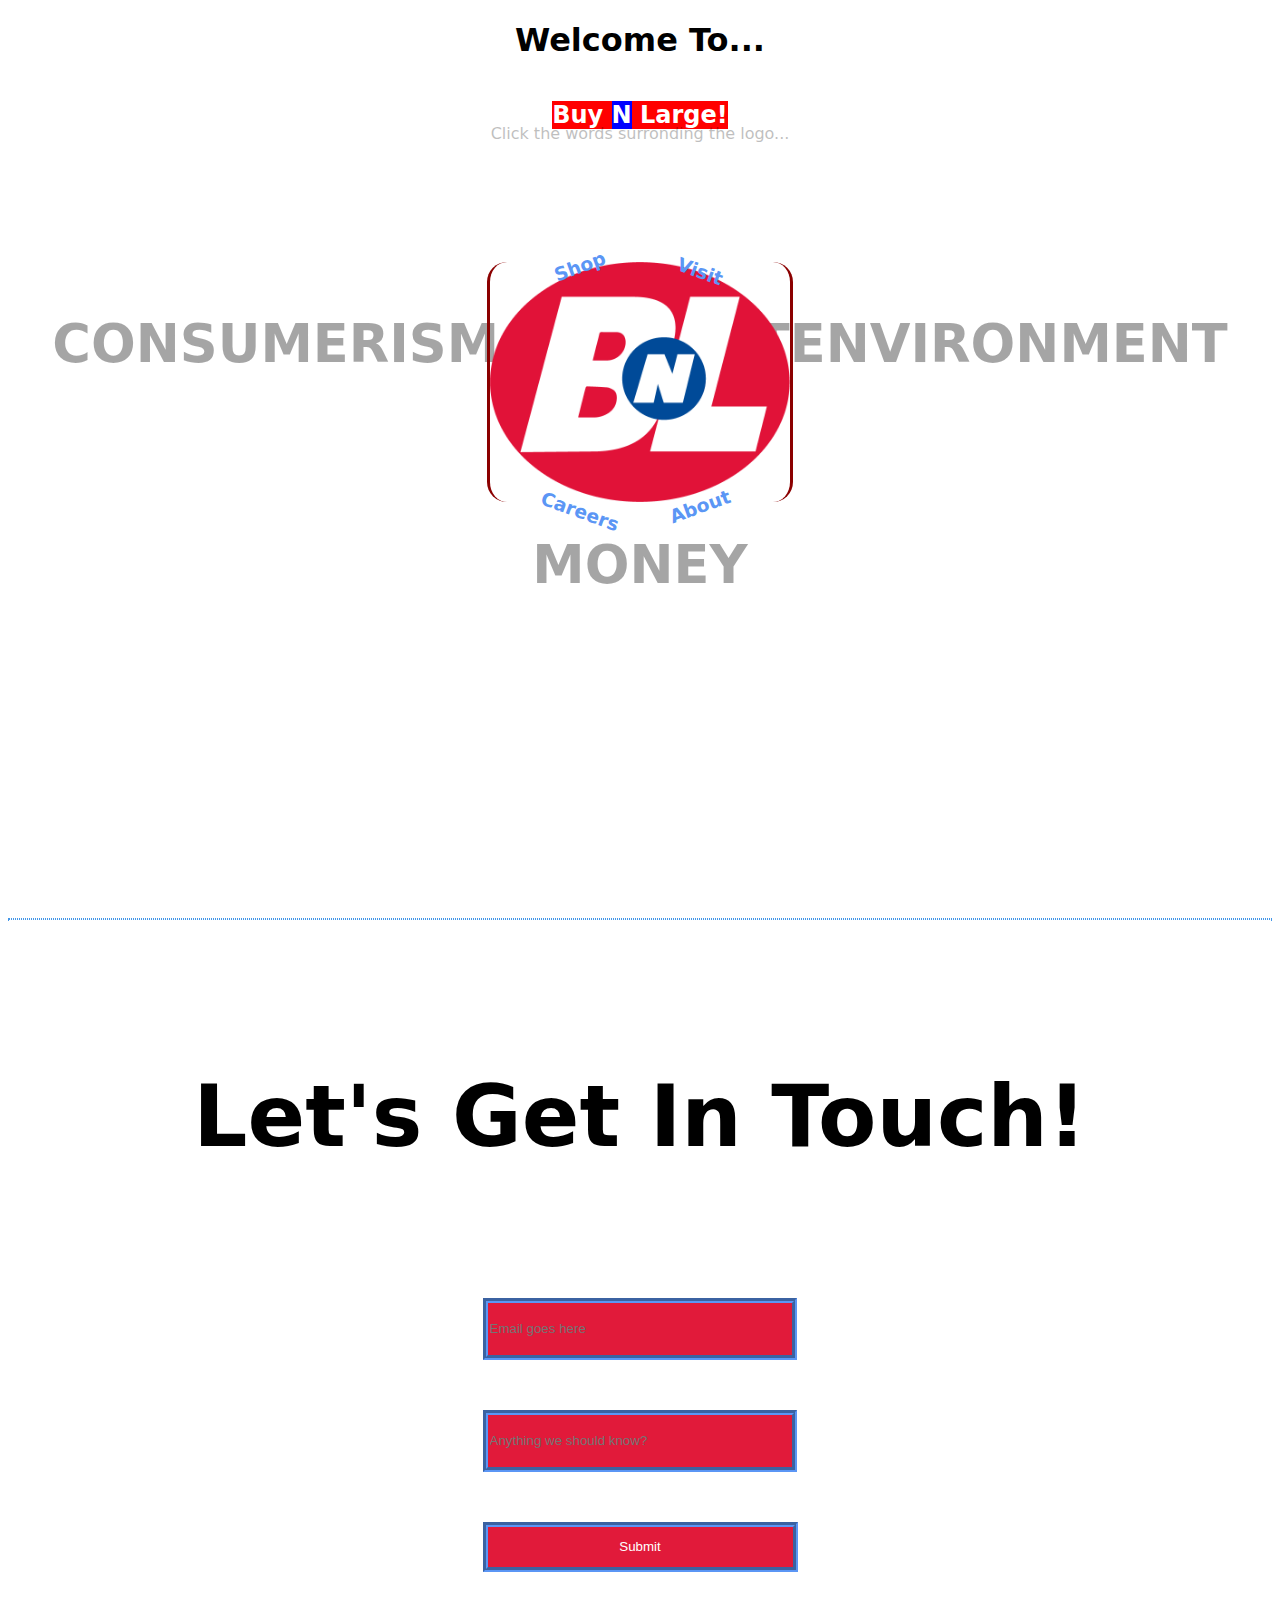
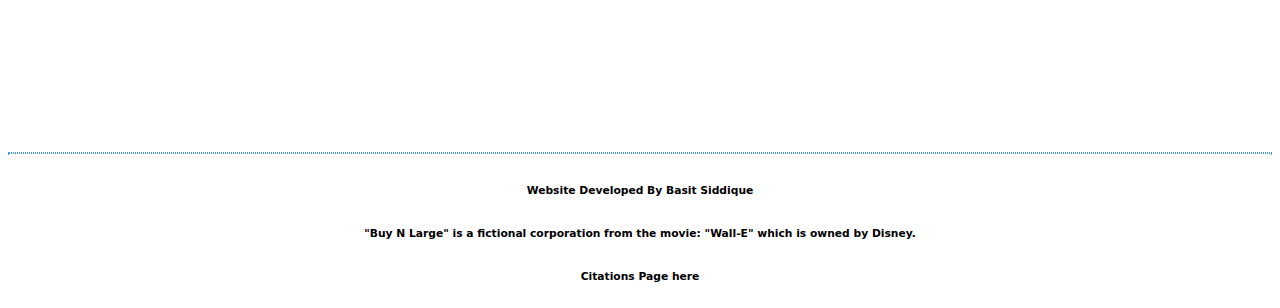
<file: index.html>
<!DOCTYPE html>
<html>
<head>
    <!--Hello Developer! Thanks for checking out this website!-->
    <title>Buy N Large Corporation</title>
    <link rel="stylesheet" href="HomepageCSS.css">
</head>
<body>
<h1>Welcome To...</h1>
<div class="upperBody">
<div class="titleFlex">
<h2 class="buynlargetitle">Buy <a class="n">N</a> Large!</h2>
</div>
<figcaption>Click the words surronding the logo...</figcaption>
<div class="linkFlex">
<a href="newvisit.html"><h3 class="buttonLink1">Visit</h3></a>
<a href="Shop.html"><h3 class="buttonLink2">Shop</h3></a>
<a href="careers.html"><h3 class="buttonLink3">Careers</h3></a>
<a href="aboutus.html"><h3 class="buttonLink4">About</h3></a>
</div>

<div class="image-flexbox">
<img class="buynlargee" src="Buy_n_Large_Logo.png">
</div>
<div class="wordAnimation">
   <h3 class="wordAna1">CONSUMERISM</h3> 
   <h3 class="wordAna2">COMFORT</h3>
   <h3 class="wordAna3">ENVIRONMENT</h3>
   <h3 class="wordAna4">MONEY</h3>
</div>
</div>
<hr class="border1"></hr>
<div class="lowerBody">
<!--Add showcase button can be clicked animation-->
<h5 class="letsget">Let's Get In Touch!</h5>
<div>
<form class="formSubmit">
<input class="emailSubmit" type="email" placeholder="Email goes here" required></input>    
<input class="messageSubmit" type="text" placeholder="Anything we should know?" required></input>
<input class="submitButton" type="submit"></input>
</form>
</div>
</div>
<footer>
<hr class="tagline"></hr>
<h6 class="tagline">Website Developed By Basit Siddique</h6>
<h6 class="tagline">"Buy N Large" is a fictional corporation from the movie: "Wall-E" which is owned by Disney.</h6>
<a href="citationspage.html"><h6 class="tagline">Citations Page here</h6></a>
</footer>
</body>
</html>
</file>
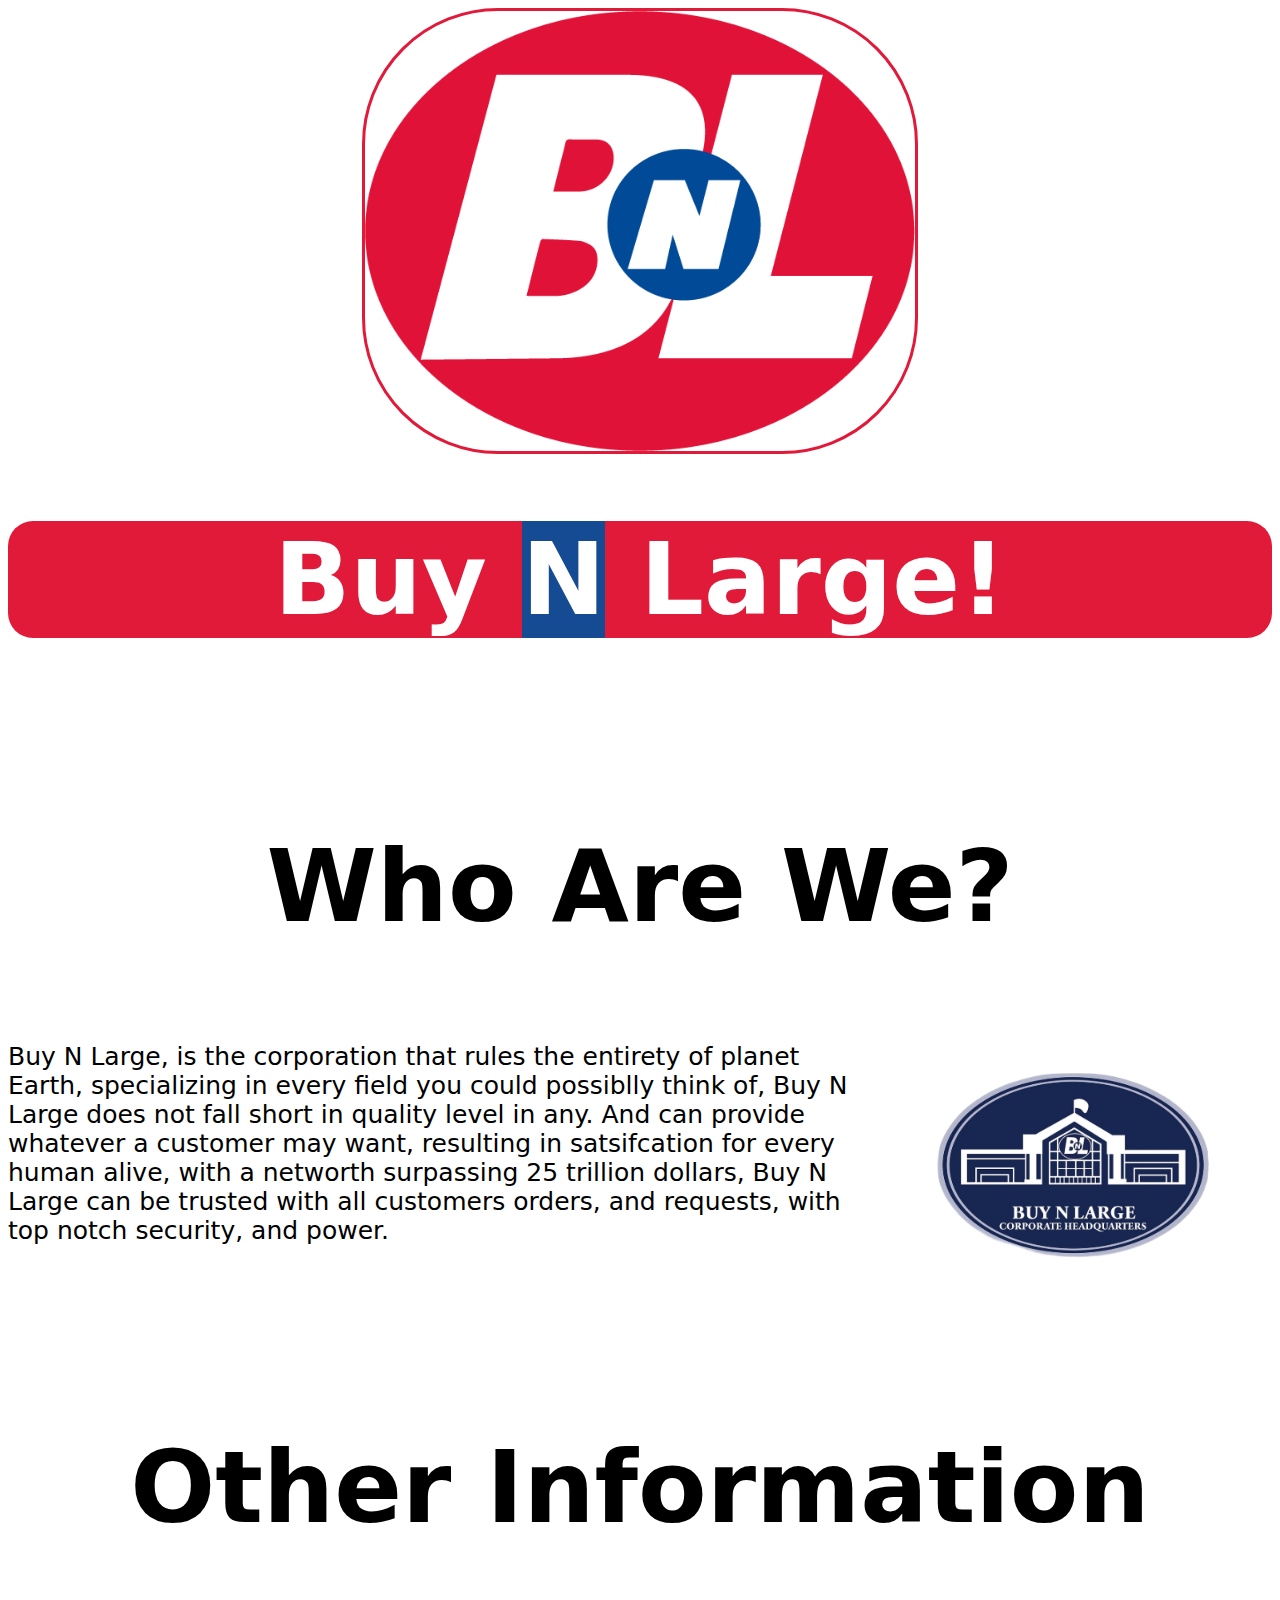
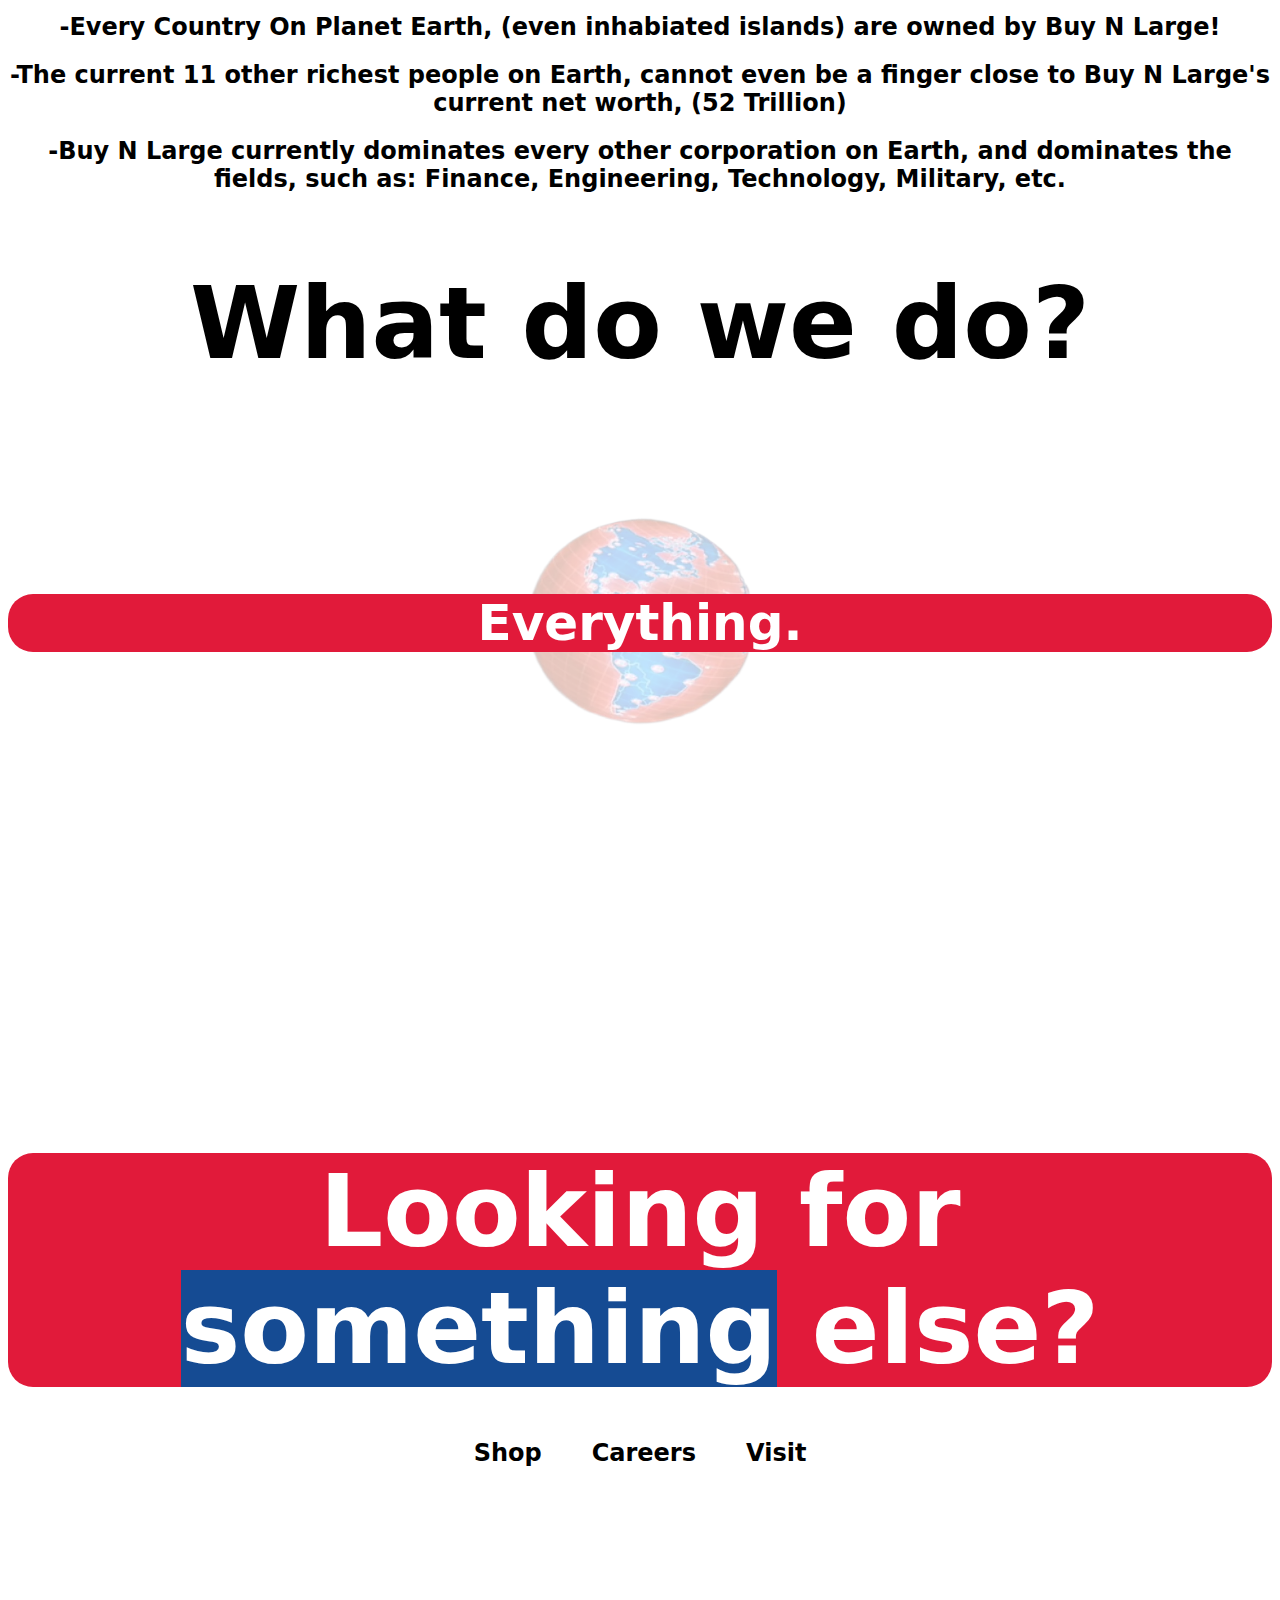
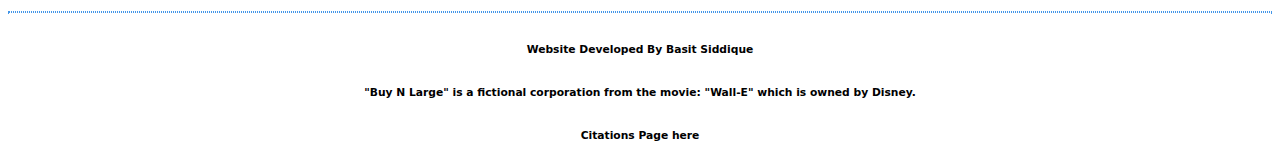
<file: aboutus.html>
<!DOCTYPE html>
<html>
<head>
    <title>About Buy N Large</title>
    <link rel="stylesheet" href="aboutus.css">
</head>
<body>
<div class="openingLogo">
    <img class="buynlargelogo" src="Buy_n_Large_Logo.png" alt="buy n large logo">
</div>
<h1 class="title1">Buy <a class="n">N</a> Large!</h1>
<h1 class="title2">Who Are We?</h1>
<div class="whoarewe">
<p>Buy N Large, is the corporation that rules the entirety of planet Earth, specializing in every field you could possiblly think of, Buy N Large does not fall short in quality level in any. 
    And can provide whatever a customer may want, resulting in satsifcation for every human alive, with a networth surpassing 25 trillion dollars, Buy N Large can be trusted with all customers orders, and requests, with top 
notch security, and power. </p>
<img class="buyhq" src="buynhq.png" alt="buy n large hq logo">
</div>
<h1 class="title3">Other Information</h1>
<h2 class="list1">-Every Country On Planet Earth, (even inhabiated islands) are owned by Buy N Large!</h2> 
<h2 class="list1">-The current 11 other richest people on Earth, cannot even be a finger close to Buy N Large's current net worth, (52 Trillion)</h2>
<h2 class="list1">-Buy N Large currently dominates every other corporation on Earth, and dominates the fields, such as: Finance, Engineering, Technology, Military, etc.</h2> 
<h1 class="title4">What do we do?</h1>
<h1 class="everything">Everything.</h1>
<div class="buynlargeearth">
<img class="earth" src="Earth.png" alt="Earth, which is owned by Buy N Large">
</div>
<h1 class="title1">Looking for <a class="n">something</a> else?</h1>
<div class="finalLinks">
<a href="Shop.html"><h2>Shop</h2></a>
<a href="careers.html"><h2>Careers</h2></a>
<a href="newvisit.html"><h2>Visit</h2></a>
</div>
<hr></hr>
<h6 class="tagline">Website Developed By Basit Siddique</h6>
<h6 class="tagline">"Buy N Large" is a fictional corporation from the movie: "Wall-E" which is owned by Disney.</h6>
<a href="citationspage.html"><h6 class="tagline">Citations Page here</h6></a>
</body>
</html>
</file>
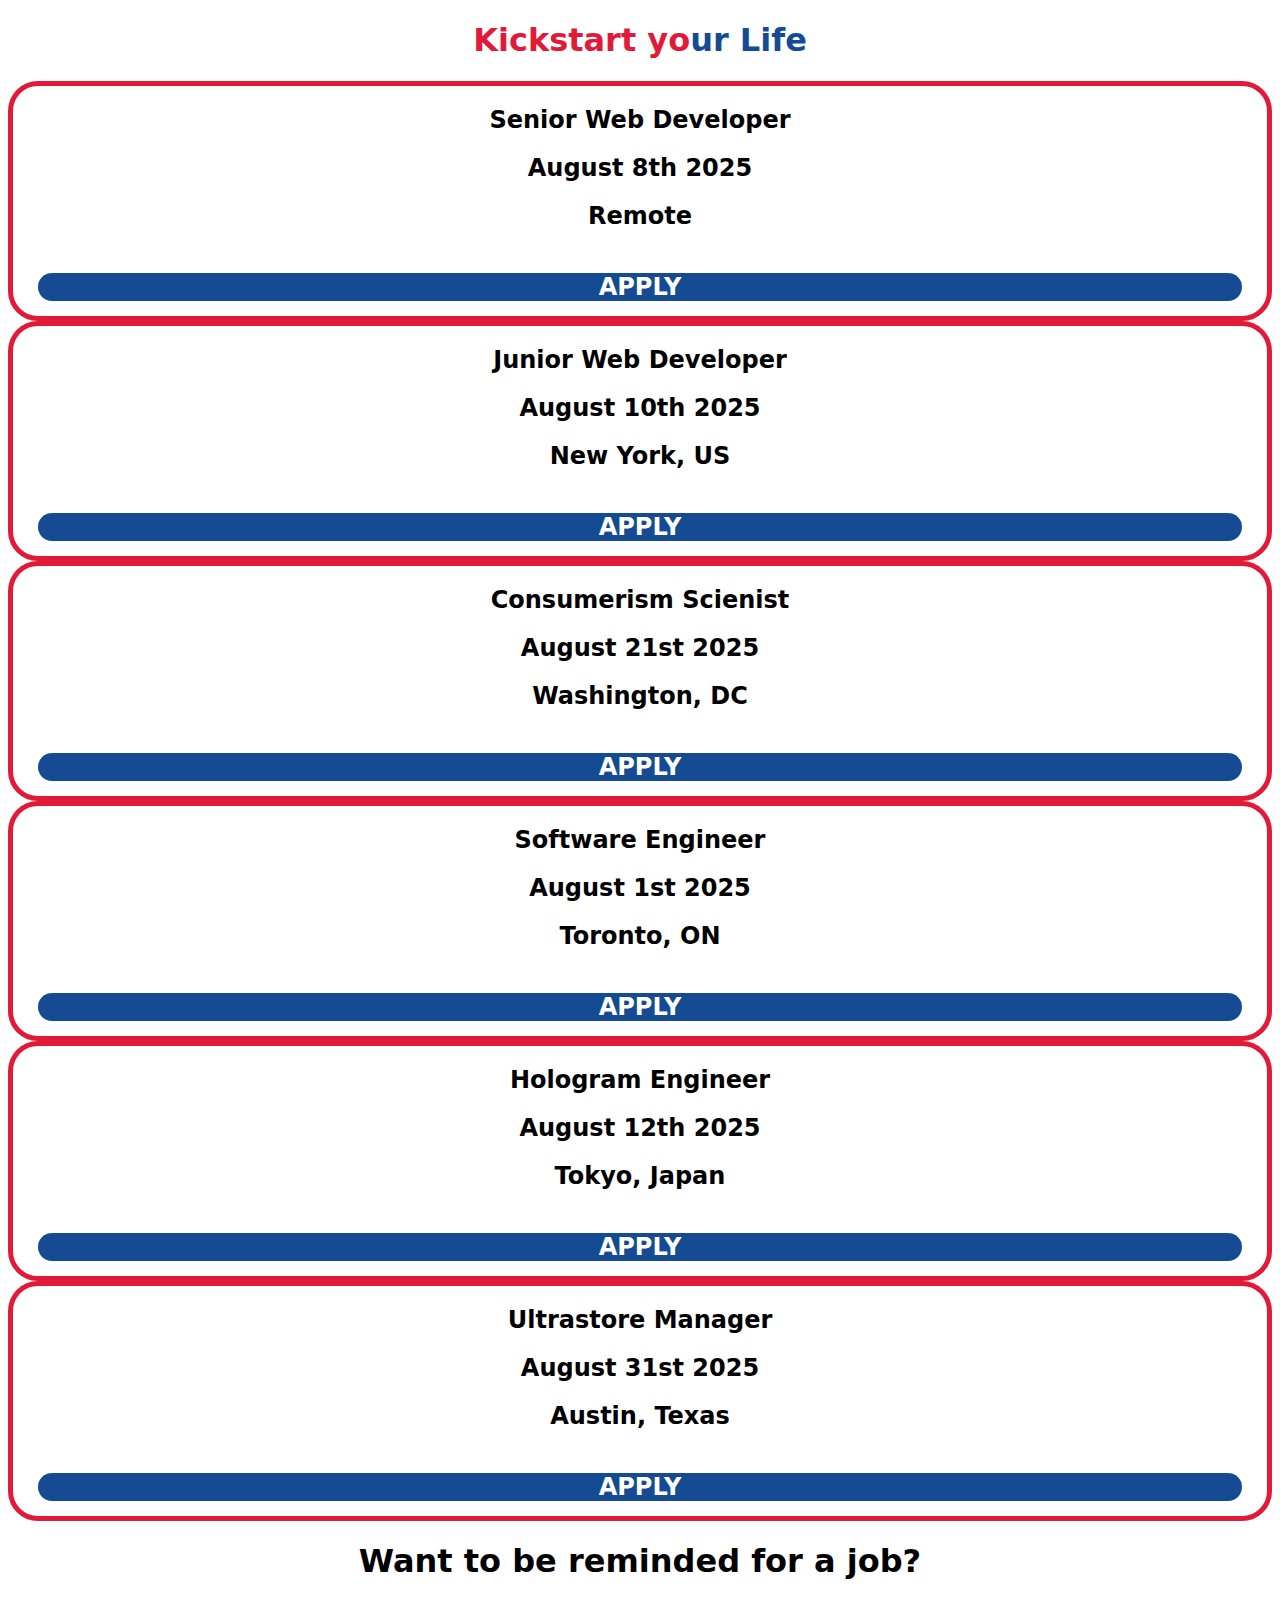
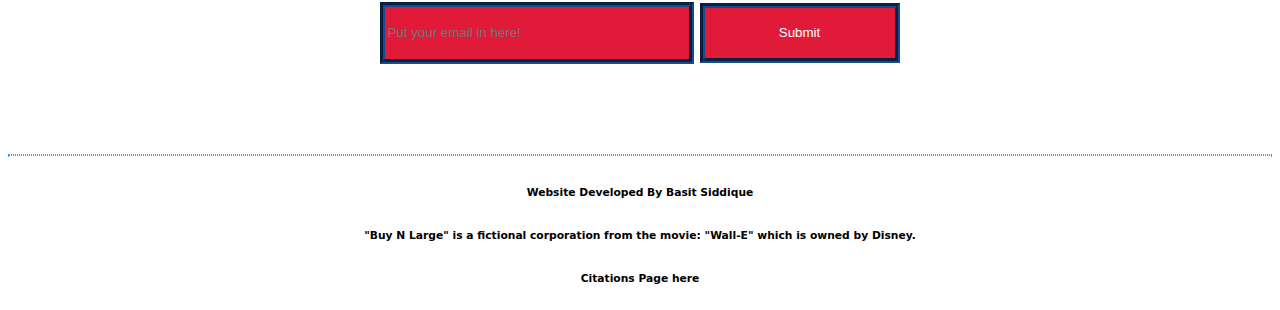
<file: careers.html>
<!DOCTYPE html>
<html>
<head>
    <title>Careers</title>
    <link rel="stylesheet" href="careers.css">
</head>
<body>
    <h1 class="kickstart">Kickstart yo<a class="kick2">ur Life</a></h1>

<div class="selectionFlex">
<div class="job">
    <h2 class="jobTitle">Senior Web Developer</h2>
    <h2 class="jobDate">August 8th 2025</h2>
    <h2 class="jobLocation">Remote</h2>
    <h2 class="apply">APPLY</h2>
</div>
<div class="job">
    <h2 class="jobTitle">Junior Web Developer</h2>
    <h2 class="jobDate">August 10th 2025</h2>
    <h2 class="jobLocation">New York, US</h2>
    <h2 class="apply">APPLY</h2>
</div>
<div class="job">
    <h2 class="jobTitle">Consumerism Scienist </h2>
    <h2 class="jobDate">August 21st 2025</h2>
    <h2 class="jobLocation">Washington, DC</h2>
    <h2 class="apply">APPLY</h2>
</div>
<div class="job">
    <h2 class="jobTitle">Software Engineer</h2>
    <h2 class="jobDate">August 1st 2025</h2>
    <h2 class="jobLocation">Toronto, ON</h2>
    <h2 class="apply">APPLY</h2>
</div>
<div class="job">
    <h2 class="jobTitle">Hologram Engineer</h2>
    <h2 class="jobDate">August 12th 2025</h2>
    <h2 class="jobLocation">Tokyo, Japan</h2>
    <h2 class="apply">APPLY</h2>
</div>
<div class="job">
    <h2 class="jobTitle">Ultrastore Manager</h2>
    <h2 class="jobDate">August 31st 2025</h2>
    <h2 class="jobLocation">Austin, Texas</h2>
    <h2 class="apply">APPLY</h2>
</div>
</div>
<div class="jobReminder">
<h1>Want to be reminded for a job?</h1>
<input type="email" placeholder="Put your email in here!" required>
<input class="submitButton" type="submit"></input>
</div>
<footer>
<hr></hr>
<h6 class="tagline">Website Developed By Basit Siddique</h6>
<h6 class="tagline">"Buy N Large" is a fictional corporation from the movie: "Wall-E" which is owned by Disney.</h6>
<a class="citelink" href="citationspage.html"><h6 class="tagline">Citations Page here</h6></a>
</footer>
</body>
</html>
</file>
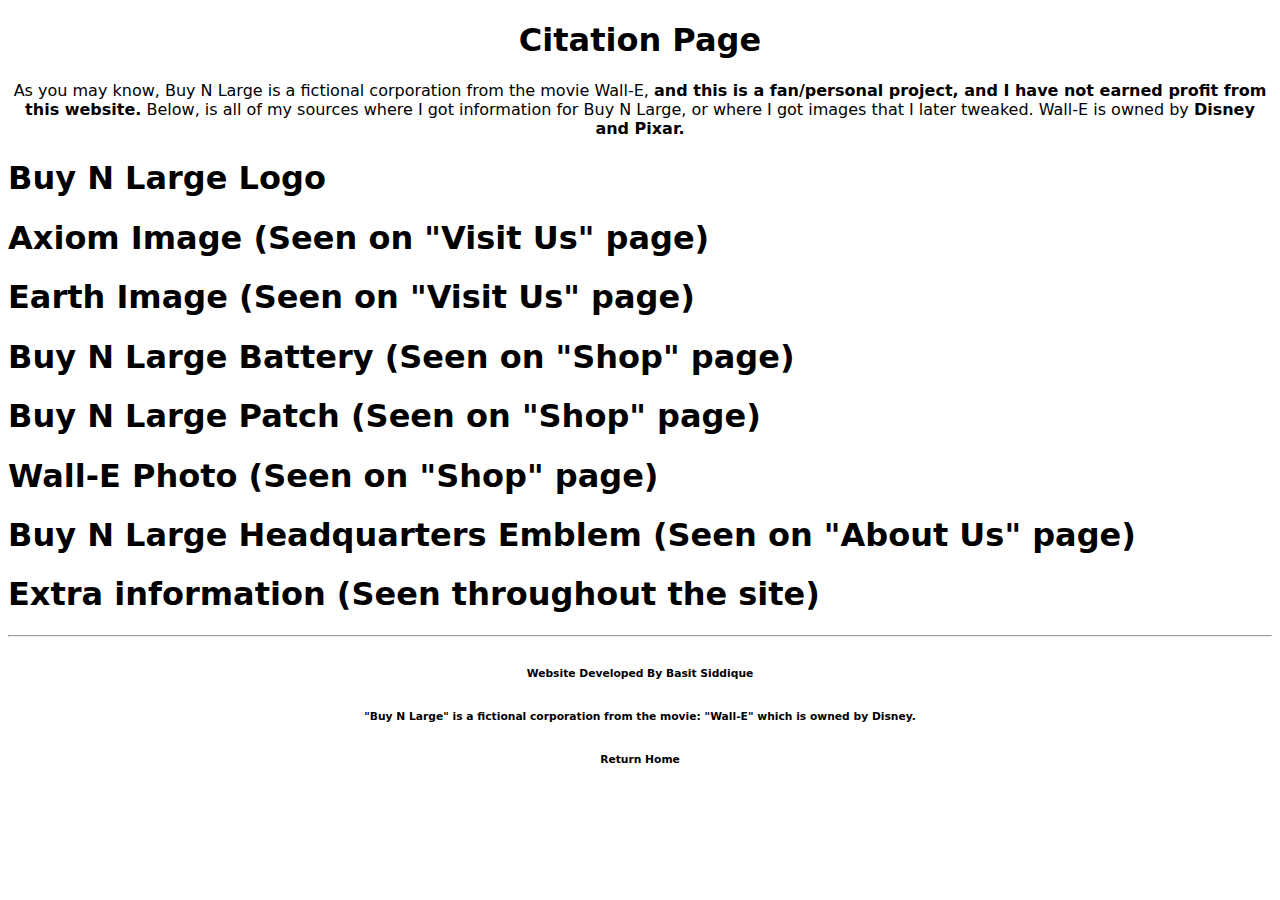
<file: citationspage.html>
<!DOCTYPE html>
<html>
<head>
    <title>Citations Page</title>
    <link rel="stylesheet" href="citation.css">
</head>
<body>
    <h1 class="title">Citation Page</h1>
<p>As you may know, Buy N Large is a fictional corporation from the movie Wall-E, <span><strong>and this is a fan/personal project, and I have not earned profit from this website.</strong></span>
 Below, is all of my sources where I got information for Buy N Large, or where I got images that I later tweaked. Wall-E is owned by <strong>Disney and Pixar.</strong></p>
 <div class="citationlist">
<a href="https://en.wikipedia.org/wiki/Megacorporation#/media/File:Buy_n_Large_Logo.png"><h1>Buy N Large Logo</h1></a> 
<a href="https://pixar.fandom.com/wiki/Axiom?file=Axiom_Orbit.jpg"><h1>Axiom Image (Seen on "Visit Us" page)</h1></a>
<a href="https://pixar.fandom.com/wiki/Buy_n_Large?file=314438_138455816254589_100002705143230_138897_699990163_n.jpg"><h1>Earth Image (Seen on "Visit Us" page)</h1></a>
<a href="https://www.deviantart.com/1200924/art/Buy-N-Large-Battery-1033237647"><h1>Buy N Large Battery (Seen on "Shop" page)</h1></a>
<a href="https://www.scifigeeks.com/shop/walle/disney-pixar-wall-e-buy-n-large-logo-3-patch/"><h1>Buy N Large Patch (Seen on "Shop" page)</h1></a>
<a href="https://en.wikipedia.org/wiki/WALL-E_(character)#/media/File:WALL-E_(character).png"><h1>Wall-E Photo (Seen on "Shop" page)</h1></a>
<a href="https://www.redbubble.com/i/poster/Buy-N-Large-Headquarters-by-ChloeFortin15/31872357.LVTDI"><h1>Buy N Large Headquarters Emblem (Seen on "About Us" page)</h1></a>
<a href="https://www.youtube.com/watch?v=Hkeu1pWgU0o"><h1>Extra information (Seen throughout the site)</h1></a>
<hr></hr>
<h6 class="tagline">Website Developed By Basit Siddique</h6>
<h6 class="tagline">"Buy N Large" is a fictional corporation from the movie: "Wall-E" which is owned by Disney.</h6>
<a href="Homepage.html"><h6 class="tagline">Return Home</h6></a>
</body>
</html>
</file>
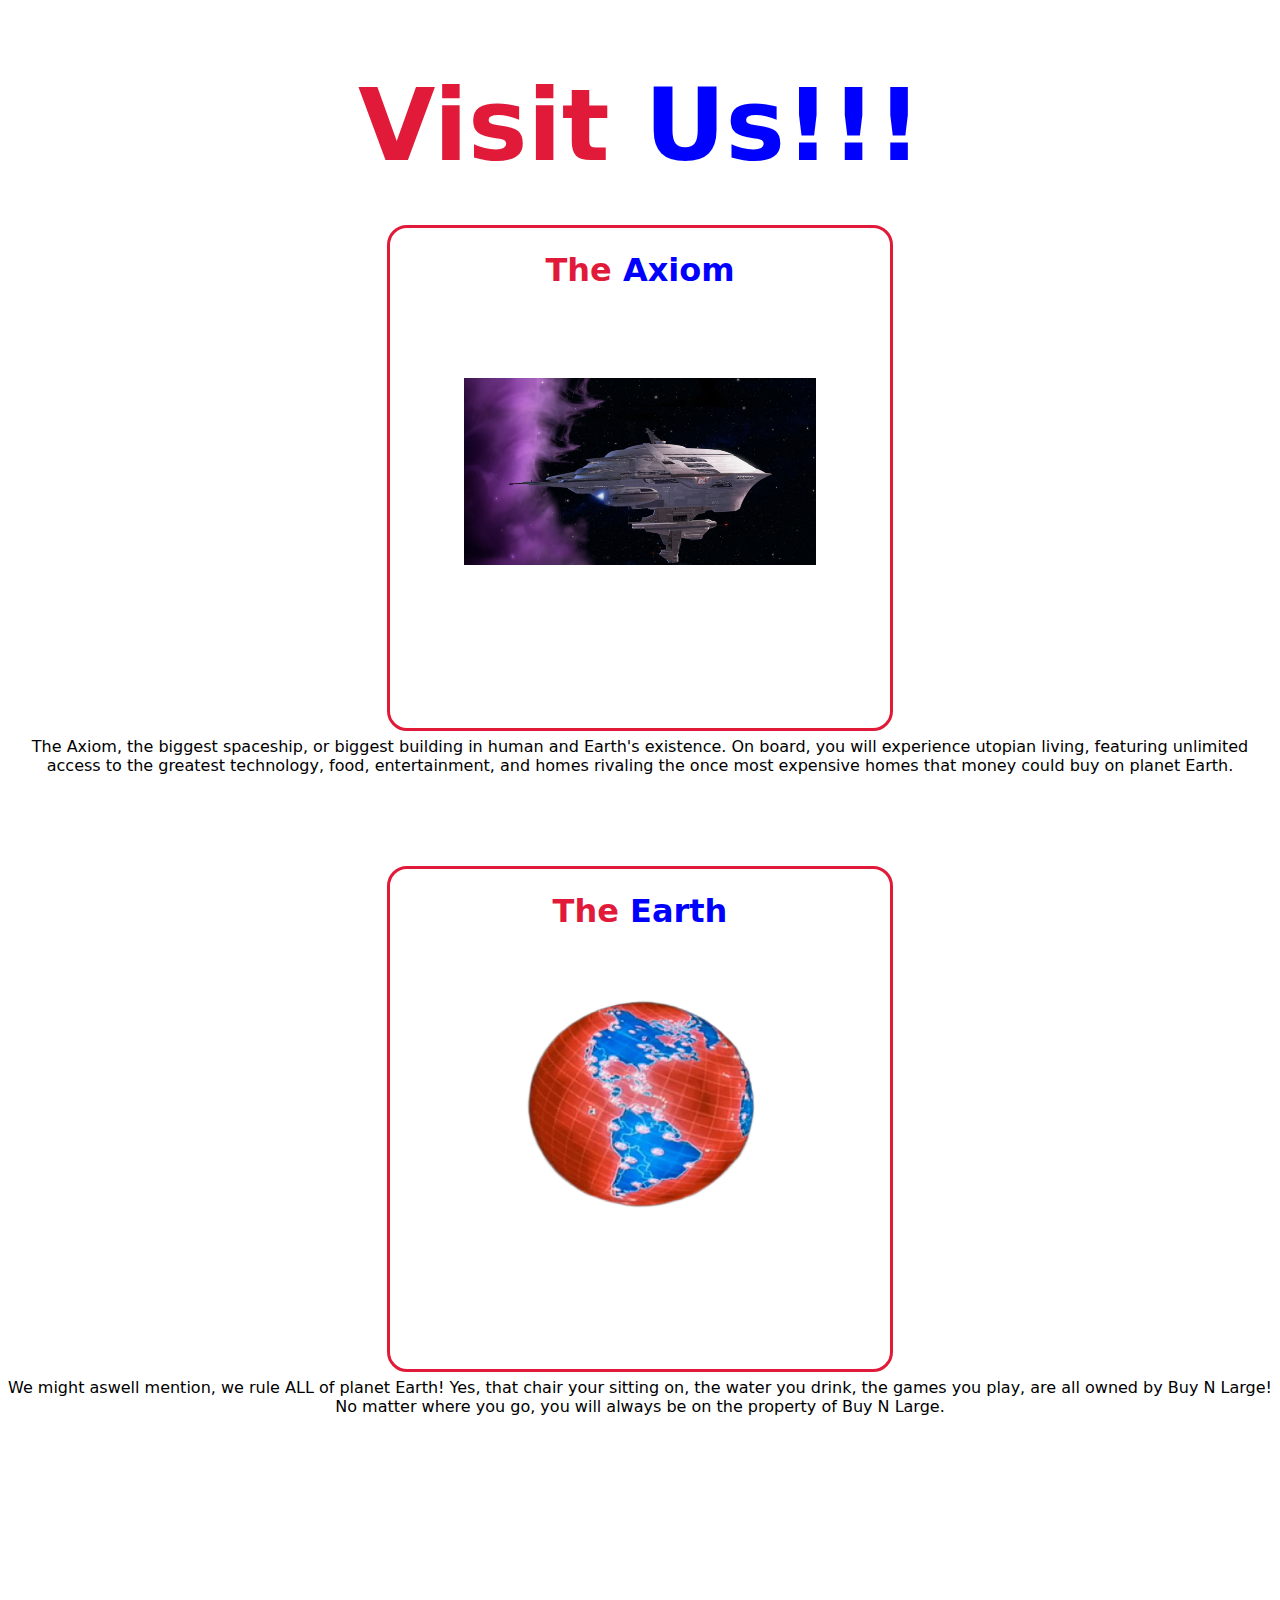
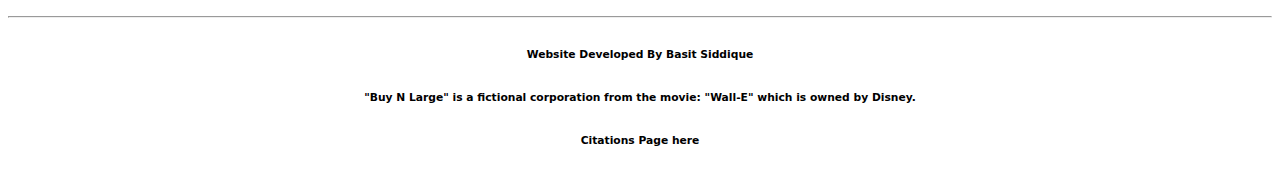
<file: newvisit.html>
<!DOCTYPE html>
<html>
<head>
    
    <title>Visit</title>
    <link rel="stylesheet" href="visitpage.css">
</head>
<body>
<h1 class="visit">Visit <a class="us">Us!!!</a></h1>
<h1 class="titleText"><a class="visit1">The</a> <a class="us">Axiom</a></h1>
<div class="axiomContent">
<img class="Image" src="axiom.png" alt="axiom spaceship">
</div>
<p class="about">The Axiom, the biggest spaceship, or biggest building in human and Earth's existence. On board, you will experience utopian living, featuring unlimited access to the greatest 
  technology, food, entertainment, and homes rivaling the once most expensive homes that money could buy on planet Earth.

</p>
<h1 class="titleText"><a class="visit1">The</a> <a class="us">Earth</a></h1>
<div class="worldContent">
<img class="Image" src="Earth.png" alt="the planet">
</div>
<p class="about">We might aswell mention, we rule ALL of planet Earth! Yes, that chair your sitting on, the water you drink, the games you play, are all owned by Buy N Large! No matter where you go, you will always be on the property of Buy N Large. </p>
    <hr></hr>
<h6 class="tagline">Website Developed By Basit Siddique</h6>
<h6 class="tagline">"Buy N Large" is a fictional corporation from the movie: "Wall-E" which is owned by Disney.</h6>
<a href="citationspage.html"><h6 class="tagline">Citations Page here</h6></a>
</body>
</html>
</file>
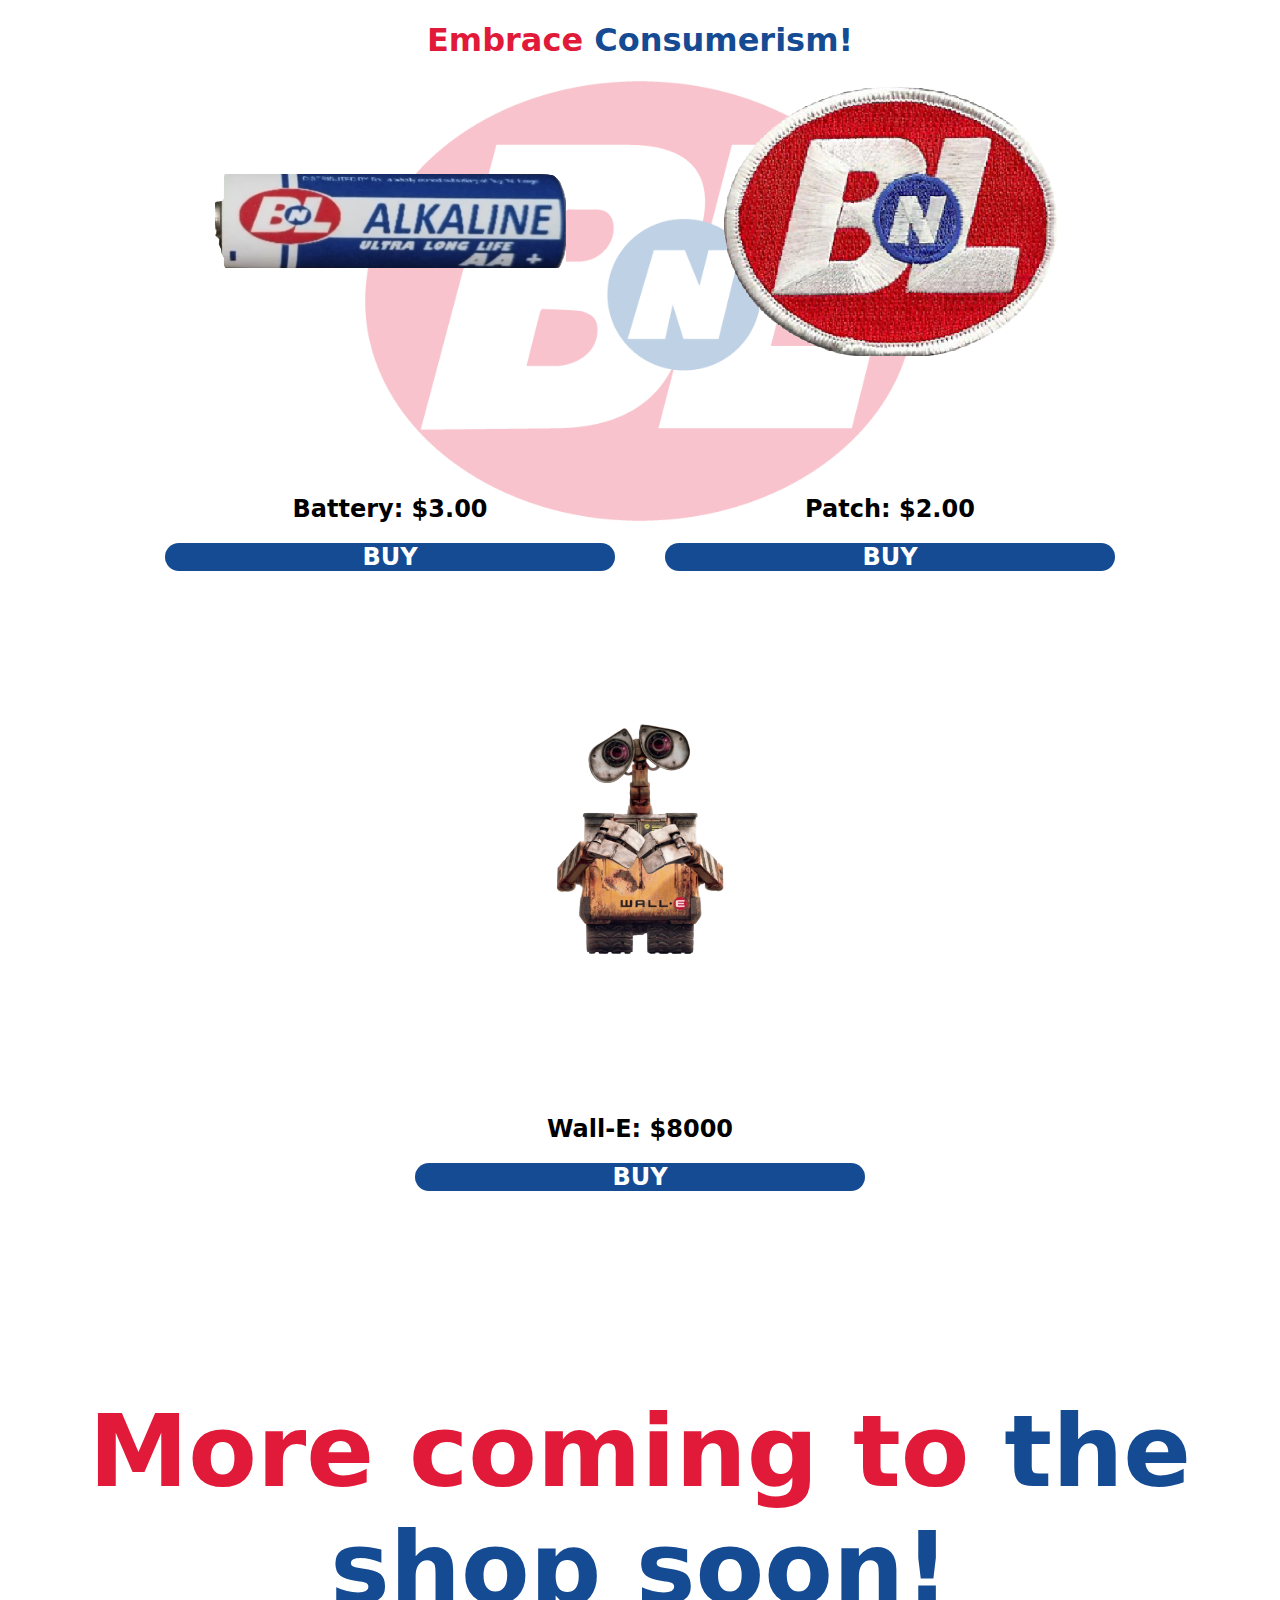
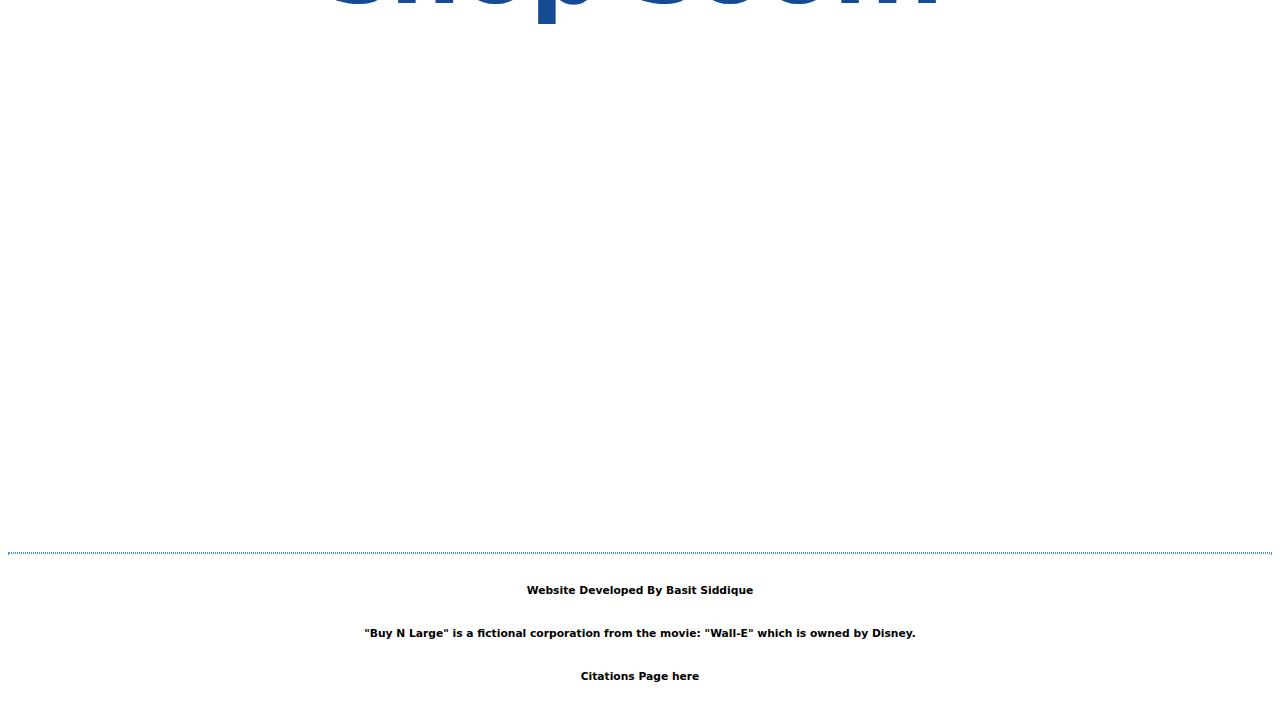
<file: Shop.html>
<!DOCTYPE html>
<html>
<head>
    
    <title>Shop</title>
    <link rel="stylesheet" href="shoppage.css">
</head>
<body>
<h1 class="embraceConsumerism">Embrace <a class="consumerism">Consumerism!</a></h1>
<div class="buynlarglogoshop">
<img class="buylogoshop" src="Buy_n_Large_Logo.png">
</div>
<div class="row1">
    <div class="batter1">
    <img class="borderImg" src="batteryrem.png" alt="Buy N Large Battery">
    <h2>Battery: $3.00</h2>
    <h2 class="button">BUY</h2>
    </div>
   <div class="batter1">
    <img class="borderImg" src="buypatch.png" alt="Buy N Large Patch">
    <h2>Patch: $2.00</h2>
    <h2 class="button">BUY</h2>
    </div>
    <div class="batter1">
    <img class="borderImg" src="walle.png" alt="Wall-E">
    <h2>Wall-E: $8000</h2>
    <h2 class="button">BUY</h2>
    </div>
</div>
<div class="finalMessage"><h1 class="embraceConsumerism">More coming to  <a class="consumerism">the shop soon!</a></h1></div>
<footer>
<hr></hr>
<h6 class="tagline">Website Developed By Basit Siddique</h6>
<h6 class="tagline">"Buy N Large" is a fictional corporation from the movie: "Wall-E" which is owned by Disney.</h6>
<a href="citationspage.html"><h6 class="tagline">Citations Page here</h6></a>
</footer>
</body>
</html>
</file>
<file: HomepageCSS.css>
h1 {
    text-align: center;
    font-family: system-ui, -apple-system, BlinkMacSystemFont, 'Segoe UI', Roboto, Oxygen, Ubuntu, Cantarell, 'Open Sans', 'Helvetica Neue', sans-serif;
    animation-name: spinnyBoy;
    animation-duration: 1s;
}
html {
    font-family: system-ui, -apple-system, BlinkMacSystemFont, 'Segoe UI', Roboto, Oxygen, Ubuntu, Cantarell, 'Open Sans', 'Helvetica Neue', sans-serif;
}
.buynlargee {
    max-width: 300px;
    max-height: 300px;
    z-index: -1;
    position: relative;
    bottom: 83px;
    border-color: darkred;
    border-style: solid;
    border-radius: 20px;
    border-top: 20px;
    border-bottom: 20px;
}
figcaption {
    text-align: center;
    font-family: system-ui, -apple-system, BlinkMacSystemFont, 'Segoe UI', Roboto, Oxygen, Ubuntu, Cantarell, 'Open Sans', 'Helvetica Neue', sans-serif;
    position: relative;
    bottom: 25px;
    animation-name: buynlargeText;
    animation-duration: 4s;
    opacity: 25%;
}
.image-flexbox {
    display: flex;
    justify-content: center;
}
.titleFlex {
display: flex;
justify-content: center;
}
.buynlargetitle {
    color: white;
    background-color: red;
    font-family: system-ui, -apple-system, BlinkMacSystemFont, 'Segoe UI', Roboto, Oxygen, Ubuntu, Cantarell, 'Open Sans', 'Helvetica Neue', sans-serif;
    
}
.n {
    background-color: blue;
    color: white;
}
.linkFlex {
    text-align: center;
    position: relative;
    bottom: 65px;
}
.buttonLink1 {
    opacity: 100%;
    position: relative;
    top: 140px;
    left: 60px;
    rotate: 20deg;
    animation-name: buttonShowcaseanimation;
    animation-duration: 3s;
    color: rgb(91, 150, 245);
    z-index: 0;

}
.buttonLink1:hover {
    color: black;
}
.buttonLink2 {
    opacity: 100%;
    position: relative;
    top: 95px;
    right: 60px;
    rotate: -20deg;
    animation-name: buttonShowcaseanimation;
    animation-duration: 3s;
    color: rgb(91, 150, 245);
z-index: 0;
}
.buttonLink2:hover {
    color: black;
}
.buttonLink3 {
    opacity: 100%;
    position: relative;
    bottom: -300px;
    right: 60px;
    rotate: 20deg;
    animation-name: buttonShowcaseanimation;
    animation-duration: 3s;
    color: rgb(91, 150, 245);
      z-index: 0;
   
}
.buttonLink3:hover {
    color:black;
}
.buttonLink4 {
    opacity: 100%;
    animation-name: buttonShowcaseanimation;
    animation-duration: 3s;
    color: rgb(91, 150, 245);
    position: relative;
    top: 255px;
    left: 60px;
    rotate: -20deg;
    z-index: 0;
    
    
    
}
.buttonLink4:hover {
    color: black;
}
.letsget {
text-align: center;
font-family:system-ui, -apple-system, BlinkMacSystemFont, 'Segoe UI', Roboto, Oxygen, Ubuntu, Cantarell, 'Open Sans', 'Helvetica Neue', sans-serif;
position: relative;
top: 10px;
font-size: 85px;
}

body {
    overflow-x: hidden;
}

.border1 {
    position: relative;
    bottom: 145px;
    border-style:dotted;
    color: rgb(67, 150, 232)
}
.wordAnimation {
    font-family: system-ui, -apple-system, BlinkMacSystemFont, 'Segoe UI', Roboto, Oxygen, Ubuntu, Cantarell, 'Open Sans', 'Helvetica Neue', sans-serif;
    font-size: 45px;
    opacity: 35%;
    display: flex;
    flex-direction: row;
    flex-wrap: wrap;
    justify-content: center;
     row-gap: 55px;
    position: relative;
    bottom: 325px;
    z-index: -2;
}
.upperBody {
    
    max-width: 1920;
    max-height: 1080;
    z-index: -4;
}


.formSubmit {
    display: flex;
    flex-direction: column;
    gap: 50px;
    justify-self: center;
   
}

.emailSubmit {

   border-width: 5px;
  border-style: groove;
  border-color: rgb(91, 150, 245);
background-color: rgb(225, 26, 58);
  color: white;
  width: 300px;
  height: 50px;
  font-weight: 320;
}
.messageSubmit {
  border-width: 5px;
  border-style: groove;
  border-color: rgb(91, 150, 245);
 background-color: rgb(225, 26, 58);
  color: white;
  width: 300px;
  height: 50px;
  font-weight: 320;
}
.submitButton {
border-width: 5px;
  border-style: groove;
  border-color: rgb(91, 150, 245);
 background-color: rgb(225, 26, 58);
  color: white;
  font-weight: 320;
  width: 315px;
  height: 50px;
}
.lowerBody {
    position: relative;
    bottom: 150px;

}
.tagline {
    text-align: center;
    font-family:system-ui, -apple-system, BlinkMacSystemFont, 'Segoe UI', Roboto, Oxygen, Ubuntu, Cantarell, 'Open Sans', 'Helvetica Neue', sans-serif;
    margin-top: 30px;
}
a {
    color: black;
    text-decoration: none;
}
hr {
    margin-top: 90px;
    border-style:dotted;
    color: rgb(67, 150, 232)
}
.citelink:visited {
    color: black;
}
@keyframes buynlargeText {
     0% {
        opacity: 0%;
    }
    9% {
        opacity: 6%;
        color: rgb(64, 63, 63);
    }
    16% {
        opacity: 15%;
        color: rgb(38,38,38);
    }
    25% {
        opacity: 25%;
        color: rgb(20, 20, 20);
    }
    36% {
        opacity: 36%;
        color: rgb(8, 7, 7);
    }
    39% {
        opacity: 100%;
        color: black;
    }
}
@keyframes buynlarlogo {
    0% {
        opacity: 0%;
    }
    9% {
        opacity: 6%;
    }
    16% {
        opacity: 15%;
    }
}
@keyframes spinnyBoy {
    0% {
        rotate: 360deg;
    }
    9% {
        color: red;
    }
    16% {
        color: blue;
    }
    19% {
        color: black;
    }
}
@keyframes buttonShowcaseanimation {
    0% {
        opacity: 0%;
    }
    9% {
        opacity: 6%;
    }
    16% {
        opacity: 15%;
    }
    23% {
        color: black;
    }
    29% {
        color:rgb(91, 150, 245);;
    }
}
</file>
<file: aboutus.css>
html {
    overflow-x: hidden;
    font-family:system-ui, -apple-system, BlinkMacSystemFont, 'Segoe UI', Roboto, Oxygen, Ubuntu, Cantarell, 'Open Sans', 'Helvetica Neue', sans-serif;
}
.openingLogo {
    display: flex;
    justify-content: center;
}
.buynlargelogo {
    max-width: 550px;
    border-color: rgb(225, 26, 58);
    border-style: solid;
    border-radius: 136px;
   border-spacing: 55px;
}
.title1 {
    text-align: center;
    font-family:system-ui, -apple-system, BlinkMacSystemFont, 'Segoe UI', Roboto, Oxygen, Ubuntu, Cantarell, 'Open Sans', 'Helvetica Neue', sans-serif;
    font-size:100px;
    color: white;
    background-color: rgb(225, 26, 58);
    border-radius: 25px;
}
.n {
    background-color: rgb(21, 75, 147);
    color: white;
}
.title2 {
    text-align: center;
    font-family:system-ui, -apple-system, BlinkMacSystemFont, 'Segoe UI', Roboto, Oxygen, Ubuntu, Cantarell, 'Open Sans', 'Helvetica Neue', sans-serif;
    font-size:100px;
    position: relative;
    margin-top: 190px;
}
.buyhq {
    max-width: 400px;
    max-height: 400px;
    position: relative;
    bottom: 55px;
}
.whoarewe {
    display: flex;
 align-self: auto;
 font-size: 25px;
 font-family: system-ui, -apple-system, BlinkMacSystemFont, 'Segoe UI', Roboto, Oxygen, Ubuntu, Cantarell, 'Open Sans', 'Helvetica Neue', sans-serif;
 
}
p {
    position: relative;
    top: 5px;
}
.title3 {
    text-align: center;
    font-family:system-ui, -apple-system, BlinkMacSystemFont, 'Segoe UI', Roboto, Oxygen, Ubuntu, Cantarell, 'Open Sans', 'Helvetica Neue', sans-serif;
    font-size:100px;
    position: relative;
    bottom: 50px;
}
.list1 {
    text-align: center;
    text-decoration: none;
    font-family:system-ui, -apple-system, BlinkMacSystemFont, 'Segoe UI', Roboto, Oxygen, Ubuntu, Cantarell, 'Open Sans', 'Helvetica Neue', sans-serif;
    position: relative;
    bottom: 50px;

}
.title4 {
    text-align: center;
    font-family:system-ui, -apple-system, BlinkMacSystemFont, 'Segoe UI', Roboto, Oxygen, Ubuntu, Cantarell, 'Open Sans', 'Helvetica Neue', sans-serif;
    font-size:100px;
    position: relative;
    bottom: 45px;
}
.everything {
text-align: center;
font-size: 50px;
font-family: system-ui, -apple-system, BlinkMacSystemFont, 'Segoe UI', Roboto, Oxygen, Ubuntu, Cantarell, 'Open Sans', 'Helvetica Neue', sans-serif;
z-index: 0;
position: relative;
top: 100px;
color: white;
background-color: rgb(225, 26, 58);
border-radius: 25px;
}
.buynlargeearth {
    display: flex;
    justify-content: center;
}
.earth {
    max-width: 900px;
    opacity: 25%;
    position: relative;
    bottom: 200px;
    z-index: -1;
}
.finalLinks {
    display: flex;
    flex-direction: row;
    justify-content: center;
   column-gap: 50px;
   position: relative;
   bottom: 35px;
    font-family:system-ui, -apple-system, BlinkMacSystemFont, 'Segoe UI', Roboto, Oxygen, Ubuntu, Cantarell, 'Open Sans', 'Helvetica Neue', sans-serif;
}
hr {
    margin-top: 90px;
    border-style:dotted;
    color: rgb(67, 150, 232)
}
.tagline {
    text-align: center;
    font-family:system-ui, -apple-system, BlinkMacSystemFont, 'Segoe UI', Roboto, Oxygen, Ubuntu, Cantarell, 'Open Sans', 'Helvetica Neue', sans-serif;
    margin-top: 30px;
}
a {
    color: black;
    text-decoration: none;
}
.citelink:visited {
    color: black;
}
</file>
<file: careers.css>
.selectionFlex {
    display: flex;
    flex-direction: column;
    justify-content: center;
    background-size: 55px;
}
.kickstart {
text-align: center;
color: rgb(225, 26, 58);
font-family:system-ui, -apple-system, BlinkMacSystemFont, 'Segoe UI', Roboto, Oxygen, Ubuntu, Cantarell, 'Open Sans', 'Helvetica Neue', sans-serif;
}
.kick2 {
color: rgb(21, 75, 147);
}
.job {
    position: relative;
    border-style: solid;
    border-color: rgb(225, 26, 58);
   border-width: 5px;
   height: 230px;
   border-radius: 30px;
   text-align: center; /*inspired by arasaka website*/
   font-family: system-ui, -apple-system, BlinkMacSystemFont, 'Segoe UI', Roboto, Oxygen, Ubuntu, Cantarell, 'Open Sans', 'Helvetica Neue', sans-serif;
   
}
.apply {
    
    
    position: relative;
    top:23px;
    border-width: 25px;
    border-radius: 30px;
    border-color: rgb(21, 75, 147);
   margin-right: 25px;
   margin-left: 25px;
    background-color: rgb(21, 75, 147);
    color: white;
    
}
.apply:hover {
    background-color: black;
    border-color: black;
}
.jobReminder {
    text-align: center;
    font-family: system-ui, -apple-system, BlinkMacSystemFont, 'Segoe UI', Roboto, Oxygen, Ubuntu, Cantarell, 'Open Sans', 'Helvetica Neue', sans-serif;
}
input {
   border-width: 5px;
  border-style: groove;
  border-color: rgb(21, 75, 147);
 background-color: rgb(225, 26, 58);
  color: white;
  width: 300px;
  height: 50px;
}
.submitButton {
    border-width: 5px;
  border-style: groove;
  border-color: rgb(21, 75, 147);
 background-color: rgb(225, 26, 58);
  color: white;
  width: 200px;
  height: 60px;
}


.tagline {
    text-align: center;
    font-family:system-ui, -apple-system, BlinkMacSystemFont, 'Segoe UI', Roboto, Oxygen, Ubuntu, Cantarell, 'Open Sans', 'Helvetica Neue', sans-serif;
}
hr {
    margin-top: 90px;
    border-style:dotted;
    color: rgb(67, 150, 232)
}
.tagline {
    text-align: center;
    font-family:system-ui, -apple-system, BlinkMacSystemFont, 'Segoe UI', Roboto, Oxygen, Ubuntu, Cantarell, 'Open Sans', 'Helvetica Neue', sans-serif;
    margin-top: 30px;
}
a {
    color: black;
    text-decoration: none;
}
.citelink:visited {
    color: black;
}
</file>
<file: citation.css>
.title {
    text-align: center;
    font-family: system-ui, -apple-system, BlinkMacSystemFont, 'Segoe UI', Roboto, Oxygen, Ubuntu, Cantarell, 'Open Sans', 'Helvetica Neue', sans-serif;
}
.citationlist {
    text-decoration: none;
    color: black;
    font-family: system-ui, -apple-system, BlinkMacSystemFont, 'Segoe UI', Roboto, Oxygen, Ubuntu, Cantarell, 'Open Sans', 'Helvetica Neue', sans-serif;
}
a {
    
   color: black;
   text-decoration: none;
}
a:visited {
    color: black;
}
p {
    text-align: center;
    font-family:system-ui, -apple-system, BlinkMacSystemFont, 'Segoe UI', Roboto, Oxygen, Ubuntu, Cantarell, 'Open Sans', 'Helvetica Neue', sans-serif;
}
.tagline {
    text-align: center;
    font-family:system-ui, -apple-system, BlinkMacSystemFont, 'Segoe UI', Roboto, Oxygen, Ubuntu, Cantarell, 'Open Sans', 'Helvetica Neue', sans-serif;
    margin-top: 30px;
}
.citelink {
color: black;
    text-decoration: none;
}

.citelink:visited {
    color: black;
}
</file>
<file: visitpage.css>
html {
    font-family:system-ui, -apple-system, BlinkMacSystemFont, 'Segoe UI', Roboto, Oxygen, Ubuntu, Cantarell, 'Open Sans', 'Helvetica Neue', sans-serif;
}
h1 {
    font-family: system-ui, -apple-system, BlinkMacSystemFont, 'Segoe UI', Roboto, Oxygen, Ubuntu, Cantarell, 'Open Sans', 'Helvetica Neue', sans-serif;
}
.visit {
    color: rgb(225, 26, 58);
    text-align: center;
    font-size: 100px;
}
.visit1 {
   color: rgb(225, 26, 58);
    text-align: center;
}
.us {
    color: blue;
    text-align: center;
}
.titleText {
    text-align: center;
}
.axiomContent {
    display: flex;
    justify-content: center;
    
}
.Image {
    border-color: rgb(225, 26, 58);
    border-style: solid;
    border-radius: 20px;
    position: relative;
    bottom: 85px;
}
.worldContent {
    display: flex;
    justify-content: center;
}
.about {
    text-align: center;
    font-family:system-ui, -apple-system, BlinkMacSystemFont, 'Segoe UI', Roboto, Oxygen, Ubuntu, Cantarell, 'Open Sans', 'Helvetica Neue', sans-serif;
    position: relative;
    bottom: 95px;
}

hr {
   margin-top: 105px; 
}
.tagline {
    text-align: center;
    font-family:system-ui, -apple-system, BlinkMacSystemFont, 'Segoe UI', Roboto, Oxygen, Ubuntu, Cantarell, 'Open Sans', 'Helvetica Neue', sans-serif;
    margin-top: 30px;
}
a {
    color: black;
    text-decoration: none;
}
.citelink:visited {
    color: black;
}

html {
    overflow-x: hidden;
}
</file>
<file: shoppage.css>
html {
    font-family:system-ui, -apple-system, BlinkMacSystemFont, 'Segoe UI', Roboto, Oxygen, Ubuntu, Cantarell, 'Open Sans', 'Helvetica Neue', sans-serif;
}
.embraceConsumerism {
    text-align: center;
    color: rgb(225, 26, 58);
    font-family: system-ui, -apple-system, BlinkMacSystemFont, 'Segoe UI', Roboto, Oxygen, Ubuntu, Cantarell, 'Open Sans', 'Helvetica Neue', sans-serif;
}
.consumerism {
    color: rgb(21, 75, 147);
}
.buynlarglogoshop {
    display: flex;
    justify-content: center;
}
.buylogoshop {
    opacity: 25%;
    max-width: 550px;
}
.row1 {
    display: flex;
    position: relative;
    bottom: 550px;
    flex-direction: row;
    flex-wrap: wrap;
    justify-content: center;
    
}
.batter1 {
    text-align: center;
    font-family: system-ui, -apple-system, BlinkMacSystemFont, 'Segoe UI', Roboto, Oxygen, Ubuntu, Cantarell, 'Open Sans', 'Helvetica Neue', sans-serif;
   
}
h2 {
   font-family: system-ui, -apple-system, BlinkMacSystemFont, 'Segoe UI', Roboto, Oxygen, Ubuntu, Cantarell, 'Open Sans', 'Helvetica Neue', sans-serif;
}
.finalMessage {
position: relative;
bottom: 435px;
font-size: 50px;
    
}
.button:hover {
    color: blue;
}
.button {
    border-width: 25px;
    border-radius: 30px;
    border-color: rgb(21, 75, 147);
   margin-right: 25px;
   margin-left: 25px;
    background-color: rgb(21, 75, 147);
    color: white;
}
hr {
    margin-top: 90px;
    border-style:dotted;
    color: rgb(67, 150, 232)
}
.tagline {
    text-align: center;
    font-family:system-ui, -apple-system, BlinkMacSystemFont, 'Segoe UI', Roboto, Oxygen, Ubuntu, Cantarell, 'Open Sans', 'Helvetica Neue', sans-serif;
    margin-top: 30px;
}
a {
    color: black;
    text-decoration: none;
}
.citelink:visited {
    color: black;
}
</file>
